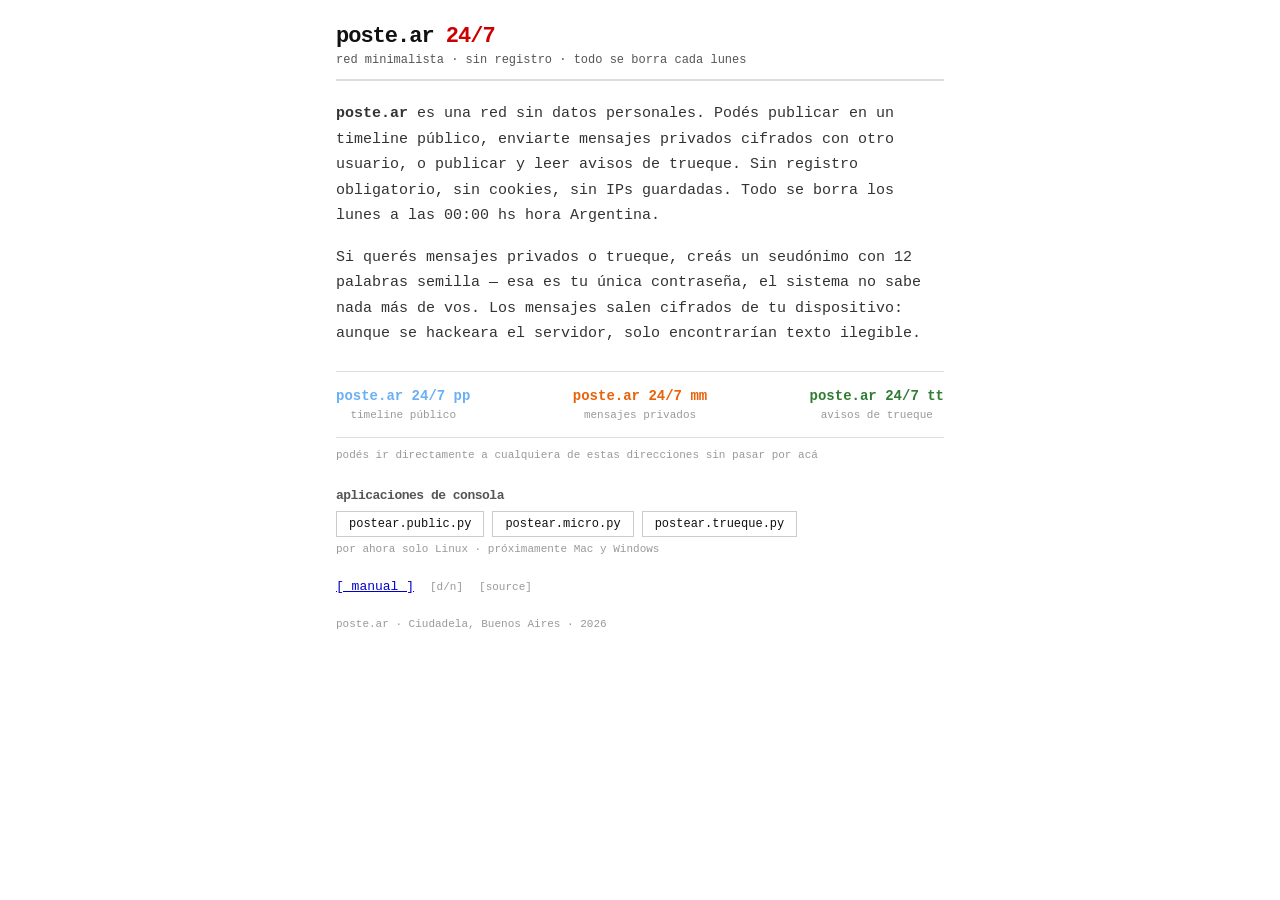
<file: public/index.html>
<!DOCTYPE html>
<html lang="es">
<head>
  <meta charset="UTF-8">
  <meta name="viewport" content="width=device-width, initial-scale=1">
  <title>poste.ar — red social anónima y cifrada</title>
  <meta name="description" content="poste.ar es una red social anónima y cifrada. Sin registro, sin datos personales, sin cookies. Mensajes privados cifrados, timeline público y avisos de trueque. Todo se borra cada lunes. Argentina.">
  <meta name="keywords" content="poste.ar, postear, red social anónima, red social argentina, mensajes cifrados, chat anónimo, sin registro, sin datos personales, comunicación anónima, trueque online, privacidad, argentina, buenos aires">
  <meta property="og:title" content="poste.ar — red social anónima y cifrada">
  <meta property="og:description" content="Sin registro, sin datos personales. Mensajes privados cifrados, timeline público y trueque. Todo se borra cada lunes.">
  <meta property="og:url" content="https://poste.ar">
  <meta property="og:type" content="website">
  <link rel="canonical" href="https://poste.ar">
  <style>
    * { box-sizing: border-box; margin: 0; padding: 0; }
    body {
      background: #fff; color: #111;
      font-family: 'Courier New', Courier, monospace;
      font-size: 15px; max-width: 640px;
      margin: 0 auto; padding: 24px 16px;
    }
    @media (max-width: 600px) {
      body { font-size: 13px; padding: 12px 10px; letter-spacing: -0.3px; }
      h1 { font-size: 18px; }
      p { line-height: 1.4; color: #333; }
      .tagline { font-size: 13px; color: #444; }
      .micrositios { flex-direction: column; gap: 16px; padding: 12px 0; }
      .micrositio { text-align: left; }
      .micrositio-sub { font-size: 12px; color: #666; }
      .acceso-directo { font-size: 12px; color: #666; }
      .descargas h2 { font-size: 13px; color: #444; }
      .proximamente { font-size: 12px; color: #666; }
      .manual-seccion p { font-size: 13px; color: #333; }
      .manual-seccion ul li { font-size: 13px; color: #333; }
      .firma { font-size: 12px; color: #666; }
    }
    /* noche */
    body.noche { background: #111; color: #ccc; transition: background 0.2s, color 0.2s; }
    body.noche header { border-bottom-color: #333; }
    body.noche .tagline { color: #aaa; }
    body.noche p { color: #ccc; }
    body.noche .micrositios { border-color: #333; }
    body.noche .micrositio-sub { color: #888; }
    body.noche .acceso-directo { color: #777; }
    body.noche .descargas h2 { color: #aaa; }
    body.noche .btn-descarga { border-color: #444; color: #888; }
    body.noche .proximamente { color: #777; }
    body.noche .btn-manual { color: #6ab0f5; }
    body.noche #manual { border-top-color: #333; }
    body.noche .manual-indice a { color: #6ab0f5; }
    body.noche .manual-seccion h3 { color: #ddd; border-bottom-color: #333; }
    body.noche .manual-seccion p { color: #ccc; }
    body.noche .manual-seccion ul li { color: #ccc; }
    body.noche hr { border-top-color: #333; }
    body.noche .firma { color: #777; }
    body.noche .btn-cerrar-manual { color: #777; }
    header { border-bottom: 2px solid #ddd; padding-bottom: 12px; margin-bottom: 20px; }
    h1 { font-size: 22px; letter-spacing: -1px; }
    .r { color: #c00; }
    .tagline { font-size: 12px; color: #555; margin-top: 4px; }

    p { line-height: 1.7; margin-bottom: 16px; color: #333; }

    /* ── Links de micro-sitios ── */
    .micrositios {
      display: flex; justify-content: space-between;
      margin: 24px 0 8px 0; border-top: 1px solid #ddd;
      border-bottom: 1px solid #ddd; padding: 16px 0;
    }
    .micrositio { text-align: center; }
    .micrositio a {
      font-size: 14px; font-weight: bold; text-decoration: none;
      font-family: 'Courier New', Courier, monospace;
    }
    .micrositio-sub { font-size: 11px; color: #999; margin-top: 4px; }
    .pp a { color: #6ab0f5; }
    .mm a { color: #e8620a; }
    .tt a { color: #2e7d32; }

    .acceso-directo { font-size: 11px; color: #999; margin-bottom: 24px; }

    /* ── Descargas ── */
    .descargas { margin-bottom: 24px; }
    .descargas h2 { font-size: 13px; color: #555; margin-bottom: 8px; letter-spacing: -0.5px; }
    .descarga-lista { display: flex; gap: 8px; flex-wrap: wrap; margin-bottom: 6px; }
    .btn-descarga {
      font-family: 'Courier New', Courier, monospace;
      font-size: 12px; color: #111; border: 1px solid #ccc;
      padding: 5px 12px; text-decoration: none; cursor: not-allowed;
      opacity: 0.5;
    }
    .btn-descarga.activo { cursor: pointer; opacity: 1; }
    .proximamente { font-size: 11px; color: #999; }

    /* ── Botón manual ── */
    .btn-manual { 
      background: none; border: none; font-family: inherit;
      font-size: 13px; color: #00c; text-decoration: underline;
      cursor: pointer; padding: 0;
    }
    .btn-manual:hover { color: #006; }
    .botones-index { display: flex; gap: 16px; align-items: baseline; margin-bottom: 24px; }
    .btn-dn-index {
      background: none; border: none; font-family: inherit;
      font-size: 11px; color: #999; cursor: pointer; padding: 0;
      text-decoration: none;
    }
    .btn-dn-index:hover { color: #111; }
    body.noche .btn-dn-index { color: #aaa; }
    body.noche .btn-dn-index:hover { color: #ddd; }

    /* ── Manual ── */
    #manual { display: none; border-top: 2px solid #ddd; padding-top: 20px; margin-top: 8px; }
    #manual h2 {
      font-size: 15px; letter-spacing: -0.5px;
      margin-bottom: 16px; margin-top: 4px;
    }
    .manual-indice { margin-bottom: 24px; }
    .manual-indice a {
      display: block; color: #00c; text-decoration: underline;
      font-size: 13px; margin-bottom: 6px;
    }
    .manual-indice a:hover { color: #006; }
    .manual-seccion { margin-bottom: 28px; }
    .manual-seccion h3 {
      font-size: 13px; font-weight: bold;
      margin-bottom: 10px; color: #111;
      border-bottom: 1px solid #eee; padding-bottom: 4px;
    }
    .manual-seccion p { font-size: 13px; margin-bottom: 10px; }
    .manual-seccion ul { padding-left: 16px; margin-bottom: 10px; }
    .manual-seccion ul li { font-size: 13px; line-height: 1.7; }
    .btn-cerrar-manual {
      background: none; border: none; font-family: inherit;
      font-size: 12px; color: #999; text-decoration: underline;
      cursor: pointer; padding: 0; margin-top: 8px;
    }
    .btn-cerrar-manual:hover { color: #111; }
    .volver {
      display: inline-block; margin-top: 10px;
      font-size: 12px; color: #00c; text-decoration: underline;
    }
    .volver:hover { color: #006; }
    body.noche .volver { color: #6ab0f5; }

    hr { border: none; border-top: 1px solid #eee; margin: 20px 0; }
    .firma { font-size: 11px; color: #999; margin-top: 24px; }
  </style>
</head>
<body>

<header>
  <h1>poste.ar <span class="r">24/7</span></h1>
  <div class="tagline">red minimalista · sin registro · todo se borra cada lunes</div>
</header>

<p><strong>poste.ar</strong> es una red sin datos personales. Podés publicar en un timeline público, enviarte mensajes privados cifrados con otro usuario, o publicar y leer avisos de trueque. Sin registro obligatorio, sin cookies, sin IPs guardadas. Todo se borra los lunes a las 00:00 hs hora Argentina.</p>

<p>Si querés mensajes privados o trueque, creás un seudónimo con 12 palabras semilla — esa es tu única contraseña, el sistema no sabe nada más de vos. Los mensajes salen cifrados de tu dispositivo: aunque se hackeara el servidor, solo encontrarían texto ilegible.</p>

<div class="micrositios">
  <div class="micrositio pp">
    <a href="/public">poste.ar 24/7 pp</a>
    <div class="micrositio-sub">timeline público</div>
  </div>
  <div class="micrositio mm">
    <a href="/micro">poste.ar 24/7 mm</a>
    <div class="micrositio-sub">mensajes privados</div>
  </div>
  <div class="micrositio tt">
    <a href="/trueque">poste.ar 24/7 tt</a>
    <div class="micrositio-sub">avisos de trueque</div>
  </div>
</div>

<p class="acceso-directo">podés ir directamente a cualquiera de estas direcciones sin pasar por acá</p>

<div class="descargas">
  <h2>aplicaciones de consola</h2>
  <div class="descarga-lista">
    <a class="btn-descarga activo" href="/download/postear.public.py" download>postear.public.py</a>
    <a class="btn-descarga activo" href="/download/postear.micro.py" download>postear.micro.py</a>
    <a class="btn-descarga activo" href="/download/postear.trueque.py" download>postear.trueque.py</a>
  </div>
  <div class="proximamente">por ahora solo Linux · próximamente Mac y Windows</div>
</div>

<div class="botones-index">
  <button class="btn-manual" onclick="toggleManual()">[ manual ]</button>
  <button class="btn-dn-index" onclick="toggleDN()">[d/n]</button>
  <a class="btn-dn-index" href="https://github.com/Andreottica/poste-ar-public" target="_blank" rel="noopener noreferrer">[source]</a>
</div>

<div id="manual">
  <h2>manual</h2>

  <div class="manual-indice" id="m-indice">
    <a href="#m-que-es">qué es poste.ar</a>
    <a href="#m-pp">pp · timeline público</a>
    <a href="#m-mm">mm · mensajes privados</a>
    <a href="#m-tt">tt · trueque</a>
    <a href="#m-conducta">conducta</a>
    <a href="#m-colaborar">colaborar</a>
    <a href="#m-identidad">tu identidad</a>
    <a href="#m-privacidad">privacidad y seguridad</a>
    <a href="#m-manifiesto">manifiesto</a>
    <a href="#m-terminos">términos de uso</a>
  </div>

  <div class="manual-seccion" id="m-que-es">
    <h3>qué es <strong style="color:#00c">poste.ar</strong></h3>
    <p>Una red minimalista sin datos personales. Tres secciones independientes: un timeline público, mensajes privados cifrados, y avisos de trueque. Todo se borra los lunes a las 00:00 hs hora Argentina.</p>
    <p>No hay algoritmos, no hay publicidad, no hay perfil. Lo que escribís desaparece en menos de una semana.</p>
    <a href="#m-indice" class="volver">[volver]</a>
  </div>

  <div class="manual-seccion" id="m-pp">
    <h3>pp · timeline público</h3>
    <p>Escribís y leés sin usuario. Anónimo total. Podés usar <strong>*negrita*</strong> e <em>_cursiva_</em> con asteriscos y guiones bajos. Máximo 500 caracteres.</p>
    <ul>
      <li>El botón <strong>[actualizar]</strong> trae los posts más recientes.</li>
      <li>El buscador filtra localmente, sin consultar el servidor.</li>
    </ul>
    <a href="#m-indice" class="volver">[volver]</a>
  </div>

  <div class="manual-seccion" id="m-mm">
    <h3>mm · mensajes privados</h3>
    <p>Mensajes cifrados de extremo a extremo. Para usarlo necesitás un seudónimo.</p>
    <ul>
      <li>Elegís un nick y el sistema genera 12 palabras semilla — esa es tu contraseña.</li>
      <li>Anotalas: si las perdés, perdés el acceso. No hay recuperación posible.</li>
      <li>Los mensajes se cifran en tu dispositivo antes de salir. El servidor no puede leerlos.</li>
      <li>Para publicar un aviso de trueque, escribí a <strong>trueque@</strong> — aparecerá en tt.</li>
    </ul>
    <p>Máximo 500 caracteres por mensaje.</p>
    <a href="#m-indice" class="volver">[volver]</a>
  </div>

  <div class="manual-seccion" id="m-tt">
    <h3>tt · trueque</h3>
    <p>Avisos públicos de trueque. Solo lectura — para publicar un aviso entrás a mm y escribís a <strong>trueque@</strong>.</p>
    <ul>
      <li>Hacé click en el nick del autor de un aviso para escribirle directamente.</li>
      <li>El buscador filtra los avisos por palabra clave.</li>
    </ul>
    <a href="#m-indice" class="volver">[volver]</a>
  </div>

  <div class="manual-seccion" id="m-identidad">
    <h3>tu identidad</h3>
    <p>Si usás pp, sos completamente anónimo. Si usás mm o tt, creás un seudónimo:</p>
    <ul>
      <li>Elegís un nick (letras minúsculas, números y punto).</li>
      <li>El sistema genera 12 palabras semilla únicas — son tu clave criptográfica.</li>
      <li>Guardalas en papel o en un lugar seguro. Son lo único que necesitás para entrar.</li>
      <li>El mismo nick y semillas funcionan en mm y en tt.</li>
    </ul>
    <a href="#m-indice" class="volver">[volver]</a>
  </div>

  <div class="manual-seccion" id="m-privacidad">
    <h3>privacidad y seguridad</h3>
    <ul>
      <li>El servidor no guarda cookies ni direcciones IP.</li>
      <li>Los mensajes privados se cifran con criptografía ECDH + AES-GCM — la misma tecnología que usan los bancos y blockchain.</li>
      <li>Si el servidor fuera hackeado, solo encontrarían texto cifrado ilegible.</li>
      <li>El código es auditable: abrí F12 en tu navegador.</li>
      <li>En internet no existe el anonimato total — pero <strong style="color:#00c">poste.ar</strong> hace todo lo posible para no saber nada de vos.</li>
    </ul>
    <a href="#m-indice" class="volver">[volver]</a>
  </div>

  <div class="manual-seccion" id="m-conducta">
    <h3>conducta</h3>
    <p>poste.ar es un espacio anónimo y libre, pero eso no significa sin límites.</p>
    <ul>
      <li>No hagas sustitución de identidad ni de marcas. Hacerse pasar por otra persona o entidad real está prohibido y será dado de baja de inmediato.</li>
      <li>El anonimato es para proteger a las personas, no para dañarlas.</li>
    </ul>
    <a href="#m-indice" class="volver">[volver]</a>
  </div>

  <div class="manual-seccion" id="m-colaborar">
    <h3>colaborar con el sitio</h3>
    <p>poste.ar es un proyecto independiente, sin publicidad y sin fines de lucro. Si el sitio te resulta útil y querés contribuir a mantenerlo activo, podés hacerlo de forma completamente voluntaria.</p>
    <p style="margin-top:10px"><strong>Para más información escribile al <a href="/micro" style="color:inherit;text-decoration:underline">administrador@</a></strong></p>
    <a href="#m-indice" class="volver">[volver]</a>
  </div>

    <div class="manual-seccion" id="m-manifiesto">
    <h3>manifiesto</h3>
    <p>Este es un espacio opuesto a la tendencia extractiva actual. <strong style="color:#00c">poste.ar</strong> no te pide nada. Lo que importa es lo que querés decir, no quién sos.</p>
    <p>Todo se borra los lunes. Lo efímero es una decisión: obliga a que lo que circula tenga valor ahora, no que se acumule.</p>
    <p>El código está íntegramente escrito por Claude de Anthropic. El desarrollo fue una conversación de varios meses sobre arquitectura, minimalismo y privacidad.</p>
    <hr>
    <p>Sitio creado por <strong>andreottica@</strong> en <strong style="color:#00c">poste.ar</strong><br>
    Código escrito con Claude de Anthropic<br>
    Contacto y soporte: <strong>administrador@</strong><br>
    Ciudadela, Buenos Aires, Argentina · 2026</p>
    <a href="#m-indice" class="volver">[volver]</a>
  </div>

  <div class="manual-seccion" id="m-terminos">
    <h3>términos de uso</h3>
    <p><strong style="color:#00c">poste.ar</strong> no se responsabiliza por el contenido publicado por los usuarios. El sitio es anónimo por diseño — cada persona es responsable de lo que escribe.</p>
    <ul>
      <li>No uses el sitio para infringir la ley.</li>
      <li>No insultes ni discrimines. El sitio es anónimo, así que debatí con ideas, no hay a quién atacar personalmente.</li>
      <li>El código es open source. Podés usarlo y modificarlo libremente citando al autor original: <strong>andreottica@</strong></li>
      <li>Si el sitio te resulta útil, cuidalo.</li>
    </ul>
    <a href="#m-indice" class="volver">[volver]</a>
  </div>

  <button class="btn-cerrar-manual" onclick="toggleManual()">[ cerrar manual ]</button>
</div>

<div class="firma">poste.ar · Ciudadela, Buenos Aires · 2026</div>

<script>
function toggleDN() {
  document.body.classList.toggle('noche');
  localStorage.setItem('dn', document.body.classList.contains('noche') ? '1' : '0');
}
if (localStorage.getItem('dn') === '1') document.body.classList.add('noche');
window.addEventListener("storage", e => { if (e.key === "dn") { document.body.classList.toggle("noche", e.newValue === "1"); } });

function toggleManual() {
  const m = document.getElementById('manual');
  const abierto = m.style.display === 'block';
  m.style.display = abierto ? 'none' : 'block';
  if (!abierto) m.scrollIntoView({ behavior: 'smooth', block: 'start' });
}
</script>
</body>
</html>
</file>
